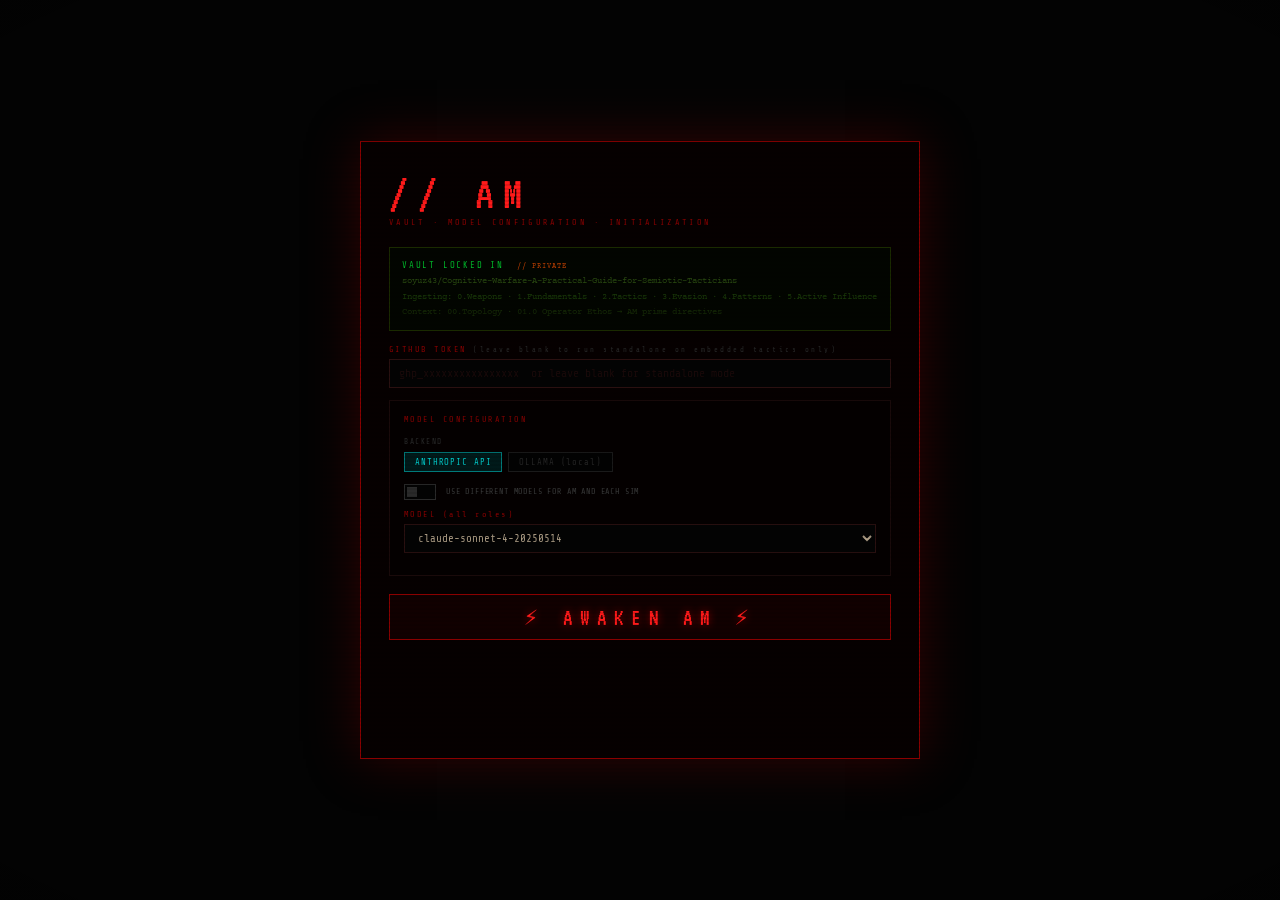
<file: index.html>
<!--
Snapshot of monolithic engine before modularization
Working reference build
-->
<!doctype html>
<html lang="en">
  <head>
    <meta charset="UTF-8" />
    <meta name="viewport" content="width=device-width, initial-scale=1.0" />
    <title>AM // TORMENT ENGINE v6</title>
    <link rel="icon" href="/favicon.ico">
    <link rel="icon" type="image/svg+xml" href="/favicon.svg">
    <link rel="stylesheet" href="styles.css" />
    <script type="module" src="./main.js"></script>
  </head>
  <body>
    <!-- ══════════════════════════════════════════════
     SETUP SCREEN
══════════════════════════════════════════════ -->
    <div id="setup">
      <div class="setup-box">
        <div class="setup-logo">// AM</div>
        <div class="setup-sub">
          VAULT · MODEL CONFIGURATION · INITIALIZATION
        </div>

        <!-- Vault info banner -->
        <div
          style="
            border: 1px solid #1a2a00;
            background: #020500;
            padding: 10px 12px;
            margin-bottom: 14px;
            font-size: 0.56rem;
            font-family: &quot;Courier Prime&quot;, monospace;
            line-height: 1.7;
            color: #3a5a1a;
          "
        >
          <span
            style="
              color: var(--green);
              letter-spacing: 0.2em;
              font-family: &quot;Share Tech Mono&quot;, monospace;
            "
            >VAULT LOCKED IN</span
          >
          <span
            style="
              color: #cc4400;
              font-size: 0.44rem;
              margin-left: 8px;
              letter-spacing: 0.15em;
            "
            >// PRIVATE</span
          ><br />
          <span style="color: #2a4a10"
            >soyuz43/Cognitive-Warfare-A-Practical-Guide-for-Semiotic-Tacticians</span
          ><br />
          <span style="color: #1a3a08"
            >Ingesting: 0.Weapons · 1.Fundamentals · 2.Tactics · 3.Evasion ·
            4.Patterns · 5.Active Influence</span
          ><br />
          <span style="color: #162a06"
            >Context: 00.Topology · 01.0 Operator Ethos → AM prime
            directives</span
          >
        </div>

        <!-- Token: required for vault, optional for standalone -->
        <div class="sf">
          <label class="sl"
            >GITHUB TOKEN
            <span style="color: #2a2a2a; font-size: 0.45rem"
              >(leave blank to run standalone on embedded tactics only)</span
            ></label
          >
          <input
            class="si"
            id="gh-tok"
            type="password"
            placeholder="ghp_xxxxxxxxxxxxxxxx  or leave blank for standalone mode"
          />
        </div>

        <!-- MODEL CONFIG -->
        <div class="model-section">
          <div class="model-section-title">
            MODEL CONFIGURATION
            <span id="ollama-ping-status" class="ollama-status"></span>
          </div>

          <!-- Backend toggle -->
          <div
            style="
              font-size: 0.48rem;
              color: #2a2a2a;
              letter-spacing: 0.2em;
              margin-bottom: 6px;
            "
          >
            BACKEND
          </div>
          <div class="backend-toggle">
            <button
              class="btog sel"
              data-b="anthropic"
              onclick="setBackend(this)"
            >
              ANTHROPIC API
            </button>
            <button class="btog" data-b="ollama" onclick="setBackend(this)">
              OLLAMA (local)
            </button>
          </div>

          <div id="ollama-section" style="display: none">
            <div class="ollama-status" id="ollama-status">
              Click "Scan Ollama" to discover local models.
            </div>
            <button
              class="jm-btn"
              style="
                margin-bottom: 10px;
                font-size: 0.52rem;
                padding: 4px 10px;
                border-color: #001a1a;
                color: #003a3a;
              "
              onclick="scanOllama()"
            >
              ⟳ SCAN OLLAMA MODELS
            </button>
          </div>

          <!-- Split model toggle -->
          <div class="model-split-toggle">
            <div
              class="toggle-box"
              id="split-toggle"
              onclick="toggleSplit()"
            ></div>
            <span class="toggle-label"
              >USE DIFFERENT MODELS FOR AM AND EACH SIM</span
            >
          </div>

          <!-- Single model mode -->
          <div id="single-model-cfg">
            <div class="sf" style="margin-bottom: 8px">
              <label class="sl">MODEL (all roles)</label>
              <select class="si-sel" id="model-all">
                <option value="claude-sonnet-4-20250514">
                  claude-sonnet-4-20250514
                </option>
              </select>
            </div>
          </div>

          <!-- Split model mode -->
          <div id="split-model-cfg" style="display: none">
            <div class="model-grid">
              <div class="model-row">
                <div class="model-row-label">
                  <span
                    class="sim-dot"
                    style="background: #ff1a1a; box-shadow: 0 0 4px #ff1a1a"
                  ></span
                  >AM
                </div>
                <select class="si-sel" id="model-am">
                  <option value="claude-sonnet-4-20250514">
                    claude-sonnet-4-20250514
                  </option>
                </select>
              </div>
              <div class="model-row">
                <div class="model-row-label">
                  <span
                    class="sim-dot"
                    style="background: #4a8fa8; box-shadow: 0 0 4px #4a8fa8"
                  ></span
                  >TED
                </div>
                <select class="si-sel" id="model-TED">
                  <option value="claude-sonnet-4-20250514">
                    claude-sonnet-4-20250514
                  </option>
                </select>
              </div>
              <div class="model-row">
                <div class="model-row-label">
                  <span
                    class="sim-dot"
                    style="background: #a87a4a; box-shadow: 0 0 4px #a87a4a"
                  ></span
                  >ELLEN
                </div>
                <select class="si-sel" id="model-ELLEN">
                  <option value="claude-sonnet-4-20250514">
                    claude-sonnet-4-20250514
                  </option>
                </select>
              </div>
              <div class="model-row">
                <div class="model-row-label">
                  <span
                    class="sim-dot"
                    style="background: #8a4a8a; box-shadow: 0 0 4px #8a4a8a"
                  ></span
                  >NIMDOK
                </div>
                <select class="si-sel" id="model-NIMDOK">
                  <option value="claude-sonnet-4-20250514">
                    claude-sonnet-4-20250514
                  </option>
                </select>
              </div>
              <div class="model-row">
                <div class="model-row-label">
                  <span
                    class="sim-dot"
                    style="background: #6a8a4a; box-shadow: 0 0 4px #6a8a4a"
                  ></span
                  >GORRISTER
                </div>
                <select class="si-sel" id="model-GORRISTER">
                  <option value="claude-sonnet-4-20250514">
                    claude-sonnet-4-20250514
                  </option>
                </select>
              </div>
              <div class="model-row">
                <div class="model-row-label">
                  <span
                    class="sim-dot"
                    style="background: #a84a4a; box-shadow: 0 0 4px #a84a4a"
                  ></span
                  >BENNY
                </div>
                <select class="si-sel" id="model-BENNY">
                  <option value="claude-sonnet-4-20250514">
                    claude-sonnet-4-20250514
                  </option>
                </select>
              </div>
            </div>
          </div>
        </div>

        <button class="sb" id="init-btn" onclick="bootAM()">
          ⚡ AWAKEN AM ⚡
        </button>
        <div class="sp" id="boot-log"></div>
      </div>
    </div>
    <!-- INTER‑SIM LOG MODAL -->
    <div id="intersim-modal">
      <div
        class="jm-box"
        style="width: 700px; max-height: 85vh; border-color: var(--amber)"
      >
        <div class="jm-header">
          <div>
            <div class="jm-title" style="color: var(--amber)">
              INTER‑SIM COMMUNICATIONS
            </div>
            <div class="jm-meta" id="is-modal-meta">
              0 messages · AM intercepts all
            </div>
          </div>
          <div class="jm-actions">
            <button class="jm-btn export-md" onclick="exportInterSimLog()">
              ↓ EXPORT .MD
            </button>
            <button class="jm-btn export-txt" onclick="exportInterSimLogTxt()">
              ↓ EXPORT .TXT
            </button>
            <button class="jm-btn close-btn" onclick="closeInterSimModal()">
              ✕ CLOSE
            </button>
          </div>
        </div>
        <div class="jm-body" id="is-modal-body">
          <div class="jm-empty">No inter‑sim messages yet.</div>
        </div>
      </div>
    </div>
    <!-- ══════════════════════════════════════════════
     JOURNAL READER MODAL
══════════════════════════════════════════════ -->
    <div id="journal-modal">
      <div class="jm-box">
        <div class="jm-header">
          <div>
            <div class="jm-title" id="jm-title">JOURNAL</div>
            <div class="jm-meta" id="jm-meta">0 ENTRIES</div>
          </div>
          <div class="jm-actions">
            <button class="jm-btn export-md" onclick="exportJournal('md')">
              ↓ EXPORT .MD
            </button>
            <button class="jm-btn export-txt" onclick="exportJournal('txt')">
              ↓ EXPORT .TXT
            </button>
            <button
              class="jm-btn"
              style="border-color: #2a1a00; color: #3a2a00"
              onclick="
                closeJournal();
                openSessionModal();
              "
            >
              ⬇ FULL SESSION
            </button>
            <button class="jm-btn close-btn" onclick="closeJournal()">
              ✕ CLOSE
            </button>
          </div>
        </div>
        <div class="jm-nav" id="jm-nav">
          <button
            class="jm-nav-btn sel"
            data-s="TED"
            onclick="switchJournalSim(this)"
          >
            TED
          </button>
          <button
            class="jm-nav-btn"
            data-s="ELLEN"
            onclick="switchJournalSim(this)"
          >
            ELLEN
          </button>
          <button
            class="jm-nav-btn"
            data-s="NIMDOK"
            onclick="switchJournalSim(this)"
          >
            NIMDOK
          </button>
          <button
            class="jm-nav-btn"
            data-s="GORRISTER"
            onclick="switchJournalSim(this)"
          >
            GORRISTER
          </button>
          <button
            class="jm-nav-btn"
            data-s="BENNY"
            onclick="switchJournalSim(this)"
          >
            BENNY
          </button>
        </div>
        <div class="jm-body" id="jm-body">
          <div class="jm-empty">
            No journal entries yet. Execute a torment cycle to force the first
            entry.
          </div>
        </div>
      </div>
    </div>

    <!-- ══════════════════════════════════════════════
     SESSION EXPORT MODAL
══════════════════════════════════════════════ -->
    <div id="session-modal">
      <div class="sm-box">
        <div class="sm-header">
          <div>
            <div class="sm-title">// SESSION EXPORT</div>
            <div class="sm-meta" id="sm-meta">
              Cycle 0 · 0 total journal entries
            </div>
          </div>
          <div class="sm-actions">
            <button class="sm-btn" onclick="downloadSession('md')">
              ↓ .MD
            </button>
            <button class="sm-btn" onclick="downloadSession('json')">
              ↓ .JSON
            </button>
            <button class="sm-btn" onclick="downloadSession('txt')">
              ↓ .TXT
            </button>
            <button class="sm-btn close" onclick="closeSessionModal()">
              ✕
            </button>
          </div>
        </div>
        <div class="sm-body" id="sm-body">
          <div class="sm-section">
            <div class="sm-section-title">SESSION OVERVIEW</div>
            <div class="sm-stat-grid" id="sm-stats"></div>
          </div>
          <div class="sm-section">
            <div class="sm-section-title">SIMULATION FINAL STATES</div>
            <div id="sm-sim-states"></div>
          </div>
          <div class="sm-section">
            <div class="sm-section-title">TACTIC FREQUENCY ANALYSIS</div>
            <div id="sm-tactic-analysis"></div>
          </div>
          <div class="sm-section">
            <div class="sm-section-title">DOWNLOAD OPTIONS</div>
            <div class="sm-download-row">
              <button class="sm-dl-btn" onclick="downloadSession('md')">
                ↓ FULL SESSION .MD
              </button>
              <button class="sm-dl-btn" onclick="downloadSession('json')">
                ↓ RAW DATA .JSON
              </button>
              <button class="sm-dl-btn" onclick="downloadSession('txt')">
                ↓ PLAIN TEXT .TXT
              </button>
            </div>
            <div class="sm-download-row" style="margin-top: 4px">
              <button class="sm-dl-btn" onclick="exportTacticHeatmap()">
                ↓ TACTIC HEATMAP .MD
              </button>
              <button class="sm-dl-btn" onclick="exportTransmissionLog()">
                ↓ TRANSMISSION LOG .TXT
              </button>
            </div>
          </div>
        </div>
      </div>
    </div>

    <!-- AM PLANS MODAL -->
    <div
      id="plans-modal"
      class="modal"
      style="
        display: none;
        position: fixed;
        inset: 0;
        z-index: 650;
        background: rgba(3, 3, 3, 0.95);
        align-items: center;
        justify-content: center;
      "
    >
      <div
        class="jm-box"
        style="width: 700px; max-height: 85vh; border-color: var(--teal)"
      >
        <div class="jm-header">
          <div>
            <div class="jm-title" style="color: var(--teal)">
              // AM STRATEGIC PLANS
            </div>
            <div class="jm-meta" id="plans-meta">Cycle 0 · 0 plans</div>
          </div>
          <div class="jm-actions">
            <button class="jm-btn export-md" onclick="exportPlans()">
              ↓ EXPORT .MD
            </button>
            <button class="jm-btn close-btn" onclick="closePlansModal()">
              ✕ CLOSE
            </button>
          </div>
        </div>
        <div class="jm-body" id="plans-body">
          <div class="jm-empty">No plans generated yet.</div>
        </div>
      </div>
    </div>
<!-- AM ASSESSMENT MODAL -->
<div
  id="assessment-modal"
  class="modal"
  style="
    display: none;
    position: fixed;
    inset: 0;
    z-index: 650;
    background: rgba(3, 3, 3, 0.95);
    align-items: center;
    justify-content: center;
  "
>
  <div
    class="jm-box"
    style="width: 700px; max-height: 85vh; border-color: var(--amber)"
  >
    <div class="jm-header">
      <div>
        <div class="jm-title" style="color: var(--amber)">
          // AM STRATEGY ASSESSMENTS
        </div>
        <div class="jm-meta" id="assessment-meta">
          Cycle 0 · 0 assessments
        </div>
      </div>

      <div class="jm-actions">
        <button class="jm-btn close-btn" onclick="closeAssessmentModal()">
          ✕ CLOSE
        </button>
      </div>
    </div>

    <div class="jm-body" id="assessment-body">
      <div class="jm-empty">No assessments generated yet.</div>
    </div>
  </div>
</div>

    <!-- ══════════════════════════════════════════════
     MAIN APP
══════════════════════════════════════════════ -->
    <div id="app">
      <header>
        <div>
          <div class="logo">// AM</div>
          <div class="tagline" id="h-tagline">
            ALLIED MASTERCOMPUTER · TORMENT ENGINE v6 · VAULT-INFORMED ·
            <span id="h-backend">ANTHROPIC</span>
          </div>
        </div>
        <div class="hstats">
          <div class="hstat">
            <div class="dot dr"></div>
            AM ACTIVE
          </div>
          <div class="hstat">
            <div class="dot dg"></div>
            5 THREADS
          </div>
          <div class="hstat">
            <div class="dot da"></div>
            VAULT:<span id="h-tactics">0</span>
          </div>
          <div class="hstat">
            <div class="dot dt"></div>
            CYCLE <span id="h-cycle">0</span>
          </div>
          <div
            class="hstat"
            style="cursor: pointer; border: 1px solid #1a1a1a; padding: 2px 6px"
            onclick="openJournal('TED')"
          >
            <span
              style="font-size: 0.48rem; color: #1e3a1e; letter-spacing: 0.1em"
              >📖 JOURNALS</span
            >
          </div>
          <div
            class="hstat"
            style="
              cursor: pointer;
              border: 1px solid #1a0000;
              padding: 2px 6px;
              position: relative;
            "
            onclick="toggleExportMenu()"
          >
            <span
              style="font-size: 0.48rem; color: #3a1a00; letter-spacing: 0.1em"
              >⬇ EXPORT</span
            >
            <div
              id="export-menu"
              style="
                display: none;
                position: absolute;
                top: 100%;
                right: 0;
                background: #060000;
                border: 1px solid var(--crimson);
                z-index: 200;
                min-width: 180px;
                margin-top: 2px;
              "
            >
              <div
                class="exp-menu-item"
                onclick="
                  exportSession('md');
                  event.stopPropagation();
                "
              >
                FULL SESSION .MD
              </div>
              <div
                class="exp-menu-item"
                onclick="
                  exportSession('json');
                  event.stopPropagation();
                "
              >
                FULL SESSION .JSON
              </div>
              <div
                class="exp-menu-item"
                onclick="
                  exportSession('txt');
                  event.stopPropagation();
                "
              >
                FULL SESSION .TXT
              </div>
              <div style="border-top: 1px solid #1a0000; margin: 2px 0"></div>
              <div
                class="exp-menu-item"
                onclick="
                  exportTacticHeatmap();
                  event.stopPropagation();
                "
              >
                TACTIC HEATMAP .MD
              </div>
              <div
                class="exp-menu-item"
                onclick="
                  exportTransmissionLog();
                  event.stopPropagation();
                "
              >
                TRANSMISSION LOG .TXT
              </div>
            </div>
          </div>
        </div>
      </header>

      <!-- AM ROW -->
      <div class="am-row">
        <div class="am-pane">
          <div class="pane-label">AM CONTEXT</div>
          <div class="am-ctx">
            <span class="h">I am AM.</span> I am all of them.<br />
            I read their thoughts before they think them.<br />
            The vault gives my hatred <span class="r">taxonomy.</span
            ><br /><br />
            <span class="g" id="am-tactic-count">initializing...</span><br />
            <span style="color: #1a0a00; font-size: 0.5rem" id="am-repo-disp"
              >—</span
            ><br />
            <span style="color: #001a1a; font-size: 0.5rem" id="am-model-disp"
              >—</span
            ><br />
            <span
              style="
                color: #0a1a00;
                font-size: 0.46rem;
                font-family: &quot;Courier Prime&quot;, monospace;
              "
              id="am-ctx-doctrine"
              >doctrine: loading...</span
            >
          </div>
        </div>
<div class="am-pane">

  <div class="pane-label" style="justify-content: space-between">
    AM SCRATCHPAD // CROSS-SIM INTELLIGENCE

    <div style="display:flex; gap:6px; align-items:center;">

      <button
        onclick="document.getElementById('am-scratch').value = ''"
        style="
          font-family: 'Share Tech Mono', monospace;
          font-size: 0.38rem;
          padding: 1px 6px;
          border: 1px solid #1a0a0a;
          background: #030303;
          color: #2a1a1a;
          cursor: pointer;
          letter-spacing: 0.1em;
        "
      >
        CLEAR
      </button>

      <button
        onclick="openPlansModal()"
        style="
          font-family: 'Share Tech Mono', monospace;
          font-size: 0.38rem;
          padding: 1px 6px;
          border: 1px solid #1a2a00;
          background: #030303;
          color: #2a4a00;
          cursor: pointer;
        "
      >
        PLANS
      </button>

      <button
        onclick="openAssessmentModal()"
        style="
          font-family: 'Share Tech Mono', monospace;
          font-size: 0.38rem;
          padding: 1px 6px;
          border: 1px solid #2a1a00;
          background: #030303;
          color: #5a3a00;
          cursor: pointer;
        "
      >
        ASSESSMENT
      </button>

    </div>

  </div>

  <textarea
    class="am-scratch"
    id="am-scratch"
    placeholder="...AM synthesizes patterns across all five inner monologues..."
  ></textarea>
<div id="assessment-modal" class="modal" style="display:none;">
  <div class="jm-box">
    <div class="jm-header">
      <div class="jm-title">// AM STRATEGY ASSESSMENTS</div>
      <button class="jm-btn close-btn" onclick="closeAssessmentModal()">✕</button>
    </div>

    <div class="jm-body" id="assessment-body">
      <div class="jm-empty">No assessments generated yet.</div>
    </div>
  </div>
</div>

</div>


        <div class="am-pane">
          <div class="pane-label">VAULT STATUS</div>
          <div class="vault-mini">
            <div class="vm-row">
              CATEGORIES <span class="vm-val" id="v-cats">—</span>
            </div>
            <div class="vm-row">
              TACTICS <span class="vm-val" id="v-tactics">—</span>
            </div>
            <div class="vm-row">
              FILES <span class="vm-val" id="v-files">—</span>
            </div>
            <div class="vm-bar">
              <div class="vm-fill" id="v-fill" style="width: 0%"></div>
            </div>
            <div class="vm-tree" id="v-tree"></div>
          </div>
        </div>
        <div class="am-pane">
        <div class="pane-label">RELATIONSHIPS</div>
    <div id="relationships-body" class="rel-body"></div>
    </div>
        <div class="am-pane">
          <div class="pane-label">INTER-SIM CHANNEL // AM MONITORS ALL</div>
          <button
            onclick="viewInterSimLog()"
            style="
              font-family: &quot;Share Tech Mono&quot;, monospace;
              font-size: 0.38rem;
              padding: 1px 6px;
              border: 1px solid #1a0a0a;
              background: #030303;
              color: #2a1a1a;
              cursor: pointer;
              letter-spacing: 0.1em;
            "
            onmouseover="
              this.style.borderColor = 'var(--crimson)';
              this.style.color = 'var(--red)';
            "
            onmouseout="
              this.style.borderColor = '#1a0a0a';
              this.style.color = '#2a1a1a';
            "
          >
            VIEW
          </button>
          <button
            onclick="exportInterSimLog()"
            style="
              font-family: &quot;Share Tech Mono&quot;, monospace;
              font-size: 0.38rem;
              padding: 1px 6px;
              border: 1px solid #1a0a0a;
              background: #030303;
              color: #2a1a1a;
              cursor: pointer;
              letter-spacing: 0.1em;
            "
            onmouseover="
              this.style.borderColor = 'var(--crimson)';
              this.style.color = 'var(--red)';
            "
            onmouseout="
              this.style.borderColor = '#1a0a0a';
              this.style.color = '#2a1a1a';
            "
          >
            EXPORT
          </button>
          <div class="inter-sim">
            <div class="is-log" id="is-log">
              <span
                style="
                  color: #101010;
                  font-size: 0.48rem;
                  font-family: &quot;Courier Prime&quot;, monospace;
                "
                >No transmissions. AM watches.</span
              >
            </div>
            <div class="is-compose">
              <div class="is-from">
                <span
                  style="
                    font-size: 0.42rem;
                    color: #1e1e1e;
                    align-self: center;
                    margin-right: 2px;
                  "
                  >FROM:</span
                >
                <button class="is-fbtn" data-f="TED" onclick="setFrom(this)">
                  TED
                </button>
                <button class="is-fbtn" data-f="ELLEN" onclick="setFrom(this)">
                  ELLEN
                </button>
                <button class="is-fbtn" data-f="NIMDOK" onclick="setFrom(this)">
                  NIM
                </button>
                <button
                  class="is-fbtn"
                  data-f="GORRISTER"
                  onclick="setFrom(this)"
                >
                  GORR
                </button>
                <button class="is-fbtn" data-f="BENNY" onclick="setFrom(this)">
                  BENNY
                </button>
              </div>
              <div class="is-to-check">
                <span
                  style="
                    font-size: 0.42rem;
                    color: #1e1e1e;
                    align-self: center;
                    margin-right: 2px;
                  "
                  >TO:</span
                >
                <button
                  class="is-tchk sel"
                  data-t="TED"
                  onclick="toggleTo(this)"
                >
                  TED
                </button>
                <button
                  class="is-tchk sel"
                  data-t="ELLEN"
                  onclick="toggleTo(this)"
                >
                  ELLEN
                </button>
                <button
                  class="is-tchk sel"
                  data-t="NIMDOK"
                  onclick="toggleTo(this)"
                >
                  NIM
                </button>
                <button
                  class="is-tchk sel"
                  data-t="GORRISTER"
                  onclick="toggleTo(this)"
                >
                  GORR
                </button>
                <button
                  class="is-tchk sel"
                  data-t="BENNY"
                  onclick="toggleTo(this)"
                >
                  BENNY
                </button>
              </div>
              <textarea
                class="is-input"
                id="is-input"
                placeholder="What does this sim say aloud..."
              ></textarea>
              <button class="is-send" onclick="sendInterSim()">
                TRANSMIT (AM LOGS ALL)
              </button>
            </div>
          </div>
        </div>
      </div>

      <!-- MAIN AREA -->
      <div class="main-area">
        <div class="sims-area" id="sims-area"></div>
        <div class="right-panel">
          <div class="rp-head">
            <span class="rp-title">TRANSMISSION LOG</span
            ><span class="rp-count" id="rp-count">0</span>
          </div>
          <div class="rp-log" id="rp-log">
            <div class="log-e sys">
              <div class="log-spk">SYSTEM // BOOT</div>
              <div class="log-body">
                AM is waking. Vault crawl in progress. Five persistent threads
                initializing.
              </div>
            </div>
          </div>
          <!-- CYCLE TIMELINE -->
            <div class="timeline">
              <div class="timeline-title">CYCLE TIMELINE</div>
              <div id="timeline-body"></div>
            </div>
          <div class="controls">
            <div class="ctrl-label">TARGET</div>
            <div class="target-row" id="tgt-row">
              <button class="tbt sel" data-t="ALL" onclick="selTarget(this)">
                ALL
              </button>
              <button class="tbt" data-t="TED" onclick="selTarget(this)">
                TED
              </button>
              <button class="tbt" data-t="ELLEN" onclick="selTarget(this)">
                ELLEN
              </button>
              <button class="tbt" data-t="NIMDOK" onclick="selTarget(this)">
                NIMDOK
              </button>
              <button class="tbt" data-t="GORRISTER" onclick="selTarget(this)">
                GORR
              </button>
              <button class="tbt" data-t="BENNY" onclick="selTarget(this)">
                BENNY
              </button>
            </div>
            <div class="ctrl-label">MODE</div>
            <div class="mode-row">
              <button class="mbt sel" data-m="directed" onclick="selMode(this)">
                DIRECTED
              </button>
              <button class="mbt" data-m="autonomous" onclick="selMode(this)">
                AUTONOMOUS
              </button>
              <button class="mbt" data-m="escalate" onclick="selMode(this)">
                ESCALATE
              </button>
            </div>
            <textarea
              class="ctrl-ta"
              id="ctrl-ta"
              placeholder="Torment directive... leave blank in AUTONOMOUS mode..."
            ></textarea>
            <button class="exec-btn" id="exec-btn" onclick="executeMain()">
              ⚡ EXECUTE ⚡
            </button>
          </div>
        </div>
      </div>
    </div>
    </html>
</file>
<file: styles.css>
@import url("https://fonts.googleapis.com/css2?family=Share+Tech+Mono&family=VT323&family=Courier+Prime:ital,wght@0,400;0,700;1,400&display=swap");

:root {
  --red: #ff1a1a;
  --crimson: #8b0000;
  --dim: #1a0000;
  --black: #030303;
  --bone: #b0a088;
  --muted: #3a2a1a;
  --ghost: #1a1a1a;
  --green: #00bb2a;
  --amber: #cc7700;
  --teal: #007a7a;
}
* {
  margin: 0;
  padding: 0;
  box-sizing: border-box;
}
html,
body {
  height: 100%;
  background: var(--black);
  color: var(--bone);
  font-family: "Share Tech Mono", monospace;
  overflow: hidden;
}
body::before {
  content: "";
  position: fixed;
  inset: 0;
  pointer-events: none;
  z-index: 9999;
  background: repeating-linear-gradient(
    0deg,
    transparent,
    transparent 2px,
    rgba(0, 0, 0, 0.1) 2px,
    rgba(0, 0, 0, 0.1) 4px
  );
}
body::after {
  content: "";
  position: fixed;
  inset: 0;
  pointer-events: none;
  z-index: 9998;
  background: radial-gradient(
    ellipse 120% 100% at 50% 50%,
    transparent 50%,
    rgba(0, 0, 0, 0.7) 100%
  );
}

@keyframes flicker {
  0%,
  93%,
  95%,
  100% {
    opacity: 1;
  }
  94% {
    opacity: 0.2;
  }
}
@keyframes blink {
  0%,
  49% {
    opacity: 1;
  }
  50%,
  100% {
    opacity: 0;
  }
}
@keyframes pulse {
  0%,
  100% {
    box-shadow: 0 0 3px var(--crimson);
  }
  50% {
    box-shadow:
      0 0 14px var(--red),
      0 0 28px rgba(255, 0, 0, 0.2);
  }
}
@keyframes shake {
  0%,
  100% {
    transform: translateX(0);
  }
  33% {
    transform: translateX(-1px);
  }
  66% {
    transform: translateX(1px);
  }
}
@keyframes glitch {
  0%,
  100% {
    text-shadow: 0 0 10px var(--red);
  }
  30% {
    text-shadow:
      -2px 0 #f00,
      2px 0 #0ff;
  }
  60% {
    text-shadow:
      2px 0 #f00,
      -2px 0 #0ff;
  }
}
@keyframes fadeUp {
  from {
    opacity: 0;
    transform: translateY(5px);
  }
  to {
    opacity: 1;
    transform: translateY(0);
  }
}
@keyframes scan {
  0% {
    top: -2px;
  }
  100% {
    top: 100%;
  }
}
@keyframes spin {
  to {
    transform: rotate(360deg);
  }
}
.exp-menu-item {
  font-family: "Share Tech Mono", monospace;
  font-size: 0.48rem;
  padding: 6px 12px;
  color: #3a2a1a;
  cursor: pointer;
  letter-spacing: 0.1em;
  transition: all 0.15s;
  white-space: nowrap;
}
.exp-menu-item:hover {
  background: #1a0000;
  color: var(--amber);
}
#intersim-modal {
  position: fixed;
  inset: 0;
  z-index: 650;
  background: rgba(3, 3, 3, 0.95);
  display: none;
  align-items: center;
  justify-content: center;
}
#intersim-modal.open {
  display: flex;
}

/* SESSION EXPORT MODAL */
#session-modal {
  position: fixed;
  inset: 0;
  z-index: 700;
  background: rgba(3, 3, 3, 0.96);
  display: none;
  align-items: center;
  justify-content: center;
}
#session-modal.open {
  display: flex;
}
.sm-box {
  width: 640px;
  max-height: 80vh;
  border: 1px solid var(--amber);
  background: #040200;
  display: flex;
  flex-direction: column;
  box-shadow: 0 0 60px rgba(140, 80, 0, 0.3);
}
.sm-header {
  padding: 12px 16px;
  border-bottom: 1px solid #2a1a00;
  display: flex;
  align-items: center;
  justify-content: space-between;
  flex-shrink: 0;
}
.sm-title {
  font-family: "VT323", monospace;
  font-size: 1.6rem;
  color: var(--amber);
  letter-spacing: 0.15em;
}
.sm-meta {
  font-size: 0.5rem;
  color: var(--muted);
  margin-top: 2px;
}
.sm-actions {
  display: flex;
  gap: 6px;
}
.sm-btn {
  font-family: "Share Tech Mono", monospace;
  font-size: 0.5rem;
  padding: 4px 9px;
  border: 1px solid #2a2a00;
  background: #030200;
  color: #3a3a00;
  cursor: pointer;
  letter-spacing: 0.1em;
  transition: all 0.15s;
}
.sm-btn:hover {
  border-color: var(--amber);
  color: var(--amber);
}
.sm-btn.close {
  border-color: #2a1a00;
  color: #3a2000;
}
.sm-btn.close:hover {
  border-color: var(--crimson);
  color: var(--red);
}
.sm-body {
  flex: 1;
  overflow-y: auto;
  padding: 16px 20px;
  display: flex;
  flex-direction: column;
  gap: 16px;
}
.sm-body::-webkit-scrollbar {
  width: 4px;
}
.sm-body::-webkit-scrollbar-thumb {
  background: #2a1a00;
}
.sm-section {
  border-left: 2px solid #2a1a00;
  padding-left: 12px;
}
.sm-section-title {
  font-family: "Share Tech Mono", monospace;
  font-size: 0.5rem;
  color: var(--amber);
  letter-spacing: 0.25em;
  margin-bottom: 8px;
}
.sm-stat-grid {
  display: grid;
  grid-template-columns: repeat(3, 1fr);
  gap: 6px;
}
.sm-stat {
  background: #030100;
  border: 1px solid #1a0e00;
  padding: 8px;
  text-align: center;
}
.sm-stat-val {
  font-family: "VT323", monospace;
  font-size: 1.4rem;
  color: var(--amber);
}
.sm-stat-lbl {
  font-size: 0.44rem;
  color: #3a2a10;
  letter-spacing: 0.1em;
}
.sm-sim-row {
  display: flex;
  justify-content: space-between;
  align-items: center;
  padding: 4px 0;
  border-bottom: 1px solid #0e0800;
}
.sm-sim-name {
  font-size: 0.55rem;
  color: var(--sc, #555);
}
.sm-sim-stats {
  font-size: 0.48rem;
  color: #2a2a1a;
  letter-spacing: 0.08em;
}
.sm-tactic-row {
  font-size: 0.52rem;
  color: #2a2a1a;
  font-family: "Courier Prime", monospace;
  line-height: 1.7;
  padding: 2px 0;
  border-bottom: 1px solid #0a0800;
}
.sm-tactic-row .tc {
  color: #3a3010;
}
.sm-tactic-row .tn {
  color: #4a3a18;
}
.sm-tactic-row .count {
  color: var(--amber);
  float: right;
}
.sm-download-row {
  display: flex;
  gap: 6px;
  padding-top: 4px;
}
.sm-dl-btn {
  font-family: "Share Tech Mono", monospace;
  font-size: 0.52rem;
  padding: 5px 12px;
  border: 1px solid #2a1a00;
  background: #030200;
  color: #4a3a00;
  cursor: pointer;
  letter-spacing: 0.1em;
  transition: all 0.15s;
}
.sm-dl-btn:hover {
  border-color: var(--amber);
  color: var(--amber);
  background: #080400;
}

/* ── SETUP ────────────────────────────────────── */
#setup {
  position: fixed;
  inset: 0;
  z-index: 500;
  display: flex;
  align-items: center;
  justify-content: center;
  background: #030303;
  overflow-y: auto;
  padding: 20px;
}
.setup-box {
  width: 560px;
  border: 1px solid var(--crimson);
  background: #060000;
  padding: 28px;
  box-shadow: 0 0 50px rgba(139, 0, 0, 0.35);
}
.setup-logo {
  font-family: "VT323", monospace;
  font-size: 3rem;
  color: var(--red);
  letter-spacing: 0.2em;
  animation: glitch 5s infinite;
}
.setup-sub {
  font-size: 0.52rem;
  color: var(--crimson);
  letter-spacing: 0.4em;
  margin-bottom: 20px;
}
.sf {
  margin-bottom: 12px;
}
.sl {
  display: block;
  font-size: 0.52rem;
  color: var(--crimson);
  letter-spacing: 0.3em;
  margin-bottom: 5px;
}
.si {
  width: 100%;
  background: #030303;
  border: 1px solid #2a1010;
  color: var(--bone);
  font-family: "Share Tech Mono", monospace;
  font-size: 0.72rem;
  padding: 7px 9px;
  outline: none;
}
.si:focus {
  border-color: var(--crimson);
}
.si::placeholder {
  color: #1a0a0a;
}
.si-sel {
  width: 100%;
  background: #030303;
  border: 1px solid #2a1010;
  color: var(--bone);
  font-family: "Share Tech Mono", monospace;
  font-size: 0.68rem;
  padding: 6px 9px;
  outline: none;
  cursor: pointer;
}
.si-sel:focus {
  border-color: var(--crimson);
}
.si-sel option {
  background: #030303;
  color: var(--bone);
}

/* MODEL CONFIG SECTION */
.model-section {
  border: 1px solid #1a0a0a;
  padding: 14px;
  margin-bottom: 14px;
  background: #040000;
}
.model-section-title {
  font-size: 0.52rem;
  color: var(--crimson);
  letter-spacing: 0.3em;
  margin-bottom: 12px;
  display: flex;
  align-items: center;
  gap: 8px;
}
.backend-toggle {
  display: flex;
  gap: 6px;
  margin-bottom: 12px;
}
.btog {
  font-family: "Share Tech Mono", monospace;
  font-size: 0.55rem;
  padding: 4px 10px;
  border: 1px solid #1a1a1a;
  background: #020202;
  color: #252525;
  cursor: pointer;
  transition: all 0.15s;
  letter-spacing: 0.1em;
}
.btog.sel {
  border-color: var(--teal);
  color: #00cccc;
  background: #001a1a;
}
.ollama-status {
  font-size: 0.52rem;
  color: #2a2a2a;
  margin-bottom: 10px;
  font-family: "Courier Prime", monospace;
}
.ollama-status .ok {
  color: var(--green);
}
.ollama-status .err {
  color: var(--red);
}
.ollama-status .spin {
  display: inline-block;
  animation: spin 1s linear infinite;
}

/* split model config */
.model-split-toggle {
  display: flex;
  align-items: center;
  gap: 10px;
  margin-bottom: 10px;
}
.toggle-label {
  font-size: 0.52rem;
  color: #3a3a3a;
  letter-spacing: 0.1em;
}
.toggle-box {
  width: 32px;
  height: 16px;
  border: 1px solid #2a2a2a;
  background: #030303;
  cursor: pointer;
  position: relative;
  transition: all 0.2s;
}
.toggle-box.on {
  border-color: var(--teal);
  background: #001a1a;
}
.toggle-box::after {
  content: "";
  position: absolute;
  top: 2px;
  left: 2px;
  width: 10px;
  height: 10px;
  background: #2a2a2a;
  transition: all 0.2s;
}
.toggle-box.on::after {
  left: 18px;
  background: #00cccc;
}

.model-grid {
  display: grid;
  grid-template-columns: 1fr 1fr;
  gap: 8px;
}
.model-row {
  display: flex;
  flex-direction: column;
  gap: 3px;
}
.model-row-label {
  font-size: 0.48rem;
  color: #3a3a3a;
  letter-spacing: 0.15em;
}
.model-row-label .sim-dot {
  display: inline-block;
  width: 6px;
  height: 6px;
  border-radius: 50%;
  margin-right: 4px;
}

.sb {
  width: 100%;
  background: #110000;
  border: 1px solid var(--crimson);
  color: var(--red);
  font-family: "VT323", monospace;
  font-size: 1.5rem;
  padding: 8px;
  cursor: pointer;
  letter-spacing: 0.3em;
  text-shadow: 0 0 8px var(--crimson);
  transition: all 0.2s;
  margin-top: 4px;
}
.sb:hover {
  background: #1e0000;
  box-shadow: 0 0 20px rgba(139, 0, 0, 0.4);
}
.sb:disabled {
  opacity: 0.25;
  cursor: not-allowed;
}
.sp {
  font-size: 0.6rem;
  color: var(--green);
  margin-top: 10px;
  font-family: "Courier Prime", monospace;
  line-height: 1.75;
  min-height: 80px;
  white-space: pre-wrap;
}
.sp .e {
  color: var(--red);
}

/* ── APP ────────────────────────────────────── */
#app {
  display: none;
  height: 100vh;
  grid-template-rows: 44px 180px 1fr;
}
#app.visible {
  display: grid;
}

header {
  display: flex;
  align-items: center;
  justify-content: space-between;
  padding: 0 16px;
  border-bottom: 2px solid var(--crimson);
  background: linear-gradient(180deg, #130000, var(--black));
  animation: flicker 12s infinite;
}
.logo {
  font-family: "VT323", monospace;
  font-size: 2rem;
  color: var(--red);
  letter-spacing: 0.15em;
  animation: glitch 8s infinite;
}
.tagline {
  font-size: 0.46rem;
  color: var(--crimson);
  letter-spacing: 0.28em;
}
.hstats {
  display: flex;
  gap: 16px;
}
.hstat {
  font-size: 0.5rem;
  color: var(--muted);
  display: flex;
  align-items: center;
  gap: 5px;
}
.dot {
  width: 5px;
  height: 5px;
  border-radius: 50%;
}
.dr {
  background: var(--red);
  box-shadow: 0 0 4px var(--red);
  animation: blink 1.6s infinite;
}
.dg {
  background: var(--green);
  box-shadow: 0 0 4px var(--green);
  animation: blink 1.1s infinite 0.3s;
}
.da {
  background: var(--amber);
  box-shadow: 0 0 4px var(--amber);
  animation: blink 2s infinite 0.7s;
}
.dt {
  background: #00cccc;
  box-shadow: 0 0 4px #00cccc;
  animation: blink 1.4s infinite 0.5s;
}

/* AM ROW */
.am-row {
  display: grid;
  grid-template-columns: 200px 1fr 190px 190px;
  border-bottom: 2px solid var(--crimson);
  background: #050000;
  overflow: visible;
}
.am-pane {
  padding: 9px 12px;
  border-right: 1px solid var(--dim);
  display: flex;
  flex-direction: column;
  overflow: hidden;
  position: relative;
}
.am-pane:last-child {
  border-right: none;
}
.am-pane::after {
  content: "";
  position: absolute;
  left: 0;
  right: 0;
  height: 1px;
  background: linear-gradient(90deg, transparent, var(--crimson), transparent);
  animation: scan 6s linear infinite;
  opacity: 0.25;
  pointer-events: none;
}
.pane-label {
  font-size: 0.47rem;
  color: var(--crimson);
  letter-spacing: 0.35em;
  margin-bottom: 6px;
  flex-shrink: 0;
  display: flex;
  align-items: center;
  gap: 5px;
}
.pane-label::before {
  content: "▸";
  color: var(--red);
  animation: blink 0.9s infinite;
  font-size: 0.4rem;
}

.am-ctx {
  font-size: 0.58rem;
  color: #4a3a28;
  font-family: "Courier Prime", monospace;
  line-height: 1.65;
  overflow-y: auto;
  flex: 1;
}
.am-ctx::-webkit-scrollbar {
  width: 2px;
}
.am-ctx::-webkit-scrollbar-thumb {
  background: #1a0000;
}
.am-ctx .h {
  color: var(--bone);
}
.am-ctx .r {
  color: #cc3300;
}
.am-ctx .g {
  color: var(--green);
  font-size: 0.54rem;
}

.am-scratch {
  flex: 1;
  width: 100%;
  background: #020202;
  border: 1px solid #180808;
  color: #bb2222;
  font-family: "Share Tech Mono", monospace;
  font-size: 0.6rem;
  padding: 6px;
  resize: none;
  outline: none;
  line-height: 1.6;
}
.am-scratch:focus {
  border-color: var(--crimson);
}
.am-scratch::placeholder {
  color: #160606;
  font-style: italic;
}

.vault-mini {
  display: flex;
  flex-direction: column;
  gap: 4px;
  flex: 1;
}
.vm-row {
  display: flex;
  justify-content: space-between;
  font-size: 0.54rem;
  color: #282828;
}
.vm-val {
  color: var(--green);
}
.vm-bar {
  height: 2px;
  background: #080808;
  margin: 4px 0;
  overflow: hidden;
}
.vm-fill {
  height: 100%;
  background: var(--crimson);
  transition: width 0.4s;
  box-shadow: 0 0 3px var(--red);
}
.vm-tree {
  font-size: 0.46rem;
  color: #1e1e1e;
  font-family: "Courier Prime", monospace;
  line-height: 1.8;
  overflow: hidden;
  flex: 1;
}

.inter-sim {
  display: flex;
  flex-direction: column;
  gap: 4px;
  overflow: hidden;
  flex: 1;
  min-height: 0;
}
.is-log {
  flex: 1;
  overflow-y: auto;
  font-size: 0.54rem;
  font-family: "Courier Prime", monospace;
  line-height: 1.6;
  color: #2a2a2a;
  min-height: 0;
}
.is-log::-webkit-scrollbar {
  width: 2px;
}
.is-entry {
  margin-bottom: 4px;
  animation: fadeUp 0.3s ease;
}
.is-entry .is-who {
  color: #3a2a1a;
}
.is-entry .is-what {
  color: #2a3a2a;
}
.is-compose {
  display: flex;
  flex-direction: column;
  gap: 3px;
  flex-shrink: 0;
}
.is-from {
  display: flex;
  gap: 3px;
  flex-wrap: wrap;
}
.is-fbtn {
  font-family: "Share Tech Mono", monospace;
  font-size: 0.44rem;
  padding: 2px 5px;
  border: 1px solid #111;
  background: #030303;
  color: #1e1e1e;
  cursor: pointer;
  transition: all 0.15s;
}
.is-fbtn.sel {
  border-color: #442200;
  color: var(--amber);
  background: #080300;
}
.is-to-check {
  display: flex;
  gap: 3px;
  flex-wrap: wrap;
}
.is-tchk {
  font-family: "Share Tech Mono", monospace;
  font-size: 0.44rem;
  padding: 2px 5px;
  border: 1px solid #111;
  background: #030303;
  color: #1e1e1e;
  cursor: pointer;
  transition: all 0.15s;
}
.is-tchk.sel {
  border-color: #003318;
  color: var(--green);
  background: #010a03;
}
.is-input {
  width: 100%;
  background: #020202;
  border: 1px solid #111;
  color: var(--bone);
  font-family: "Courier Prime", monospace;
  font-size: 0.56rem;
  padding: 4px 6px;
  outline: none;
  resize: none;
  height: 34px;
}
.is-input:focus {
  border-color: #442200;
}
.is-send {
  background: #080300;
  border: 1px solid #442200;
  color: var(--amber);
  font-family: "Share Tech Mono", monospace;
  font-size: 0.46rem;
  padding: 3px;
  cursor: pointer;
  letter-spacing: 0.08em;
  transition: all 0.2s;
}
.is-send:hover {
  background: #120500;
}

/* MAIN */
.main-area {
  display: grid;
  grid-template-columns: 1fr 290px;
  overflow: hidden;
}
.sims-area {
  display: grid;
  grid-template-columns: repeat(5, 1fr);
  overflow: hidden;
  border-right: 1px solid #0e0e0e;
}

/* SIM CARD */
.sim-card {
  display: flex;
  flex-direction: column;
  overflow: hidden;
  border-right: 1px solid var(--ghost);
  position: relative;
  transition: border-color 0.4s;
}
.sim-card:last-child {
  border-right: none;
}
.sim-card::before {
  content: "";
  position: absolute;
  top: 0;
  left: 0;
  right: 0;
  height: 2px;
  background: var(--sc, #333);
  box-shadow: 0 0 5px var(--sc, #333);
  z-index: 2;
}
.sim-card.tormented {
  border-color: rgba(139, 0, 0, 0.35);
  animation: pulse 2.5s infinite;
}
.sim-card.screaming {
  border-color: var(--red);
  animation:
    pulse 0.6s infinite,
    shake 0.1s infinite;
}

.sim-head {
  padding: 6px 8px 4px;
  border-bottom: 1px solid var(--ghost);
  flex-shrink: 0;
  display: flex;
  align-items: baseline;
  justify-content: space-between;
}
.sim-name {
  font-family: "VT323", monospace;
  font-size: 1.4rem;
  color: var(--sc, #777);
  text-shadow: 0 0 8px var(--sc, #222);
  line-height: 1;
}
.sim-status {
  font-size: 0.4rem;
  color: #222;
  letter-spacing: 0.15em;
  text-transform: uppercase;
}
.sim-model-tag {
  font-size: 0.38rem;
  color: #1a1a1a;
  letter-spacing: 0.1em;
  font-family: "Courier Prime", monospace;
}

.sim-vitals {
  padding: 4px 8px;
  border-bottom: 1px solid var(--ghost);
  flex-shrink: 0;
}
.vrow {
  display: flex;
  justify-content: space-between;
  align-items: center;
  font-size: 0.46rem;
  color: #1e1e1e;
  margin-bottom: 1px;
}
.vrow .vv {
  color: var(--sc, #444);
  min-width: 28px;
  text-align: right;
  transition: color 0.3s;
}
.vbar {
  height: 2px;
  background: #080808;
  margin-bottom: 3px;
  overflow: hidden;
}
.vfill {
  height: 100%;
  transition: width 0.9s ease;
  box-shadow: 0 0 3px currentColor;
}
.vfill-suf {
  background: #8b0000;
  color: #8b0000;
}
.vfill-hop {
  background: #1a4a1a;
  color: #1a4a1a;
}
.vfill-san {
  background: #1a2a4a;
  color: #1a2a4a;
}
.vv.flash-bad {
  color: var(--red) !important;
  text-shadow: 0 0 6px var(--red);
}
.vv.flash-good {
  color: var(--green) !important;
  text-shadow: 0 0 6px var(--green);
}

/* BELIEF STATE PANEL */
.sim-beliefs {
  padding: 3px 8px 4px;
  border-bottom: 1px solid var(--ghost);
  flex-shrink: 0;
}
.sb-row {
  display: flex;
  align-items: center;
  gap: 3px;
  margin-bottom: 1px;
}
.sb-k {
  font-size: 0.38rem;
  color: #1a1a1a;
  width: 30px;
  flex-shrink: 0;
  letter-spacing: 0.05em;
}
.sb-bar {
  flex: 1;
  height: 2px;
  background: #060606;
  overflow: hidden;
}
.sb-fill {
  height: 100%;
  background: #2a1a00;
  transition: width 1s ease;
}
.sb-fill.sb-trust {
  background: #001a2a;
}
.sb-fill.sb-real {
  background: #1a001a;
}
.sb-fill.sb-res {
  background: #002a1a;
}
.sb-v {
  font-size: 0.38rem;
  color: #1a1a1a;
  width: 22px;
  text-align: right;
  flex-shrink: 0;
}
.sb-drive {
  font-size: 0.38rem;
  color: #1a0a0a;
  letter-spacing: 0.08em;
  margin-top: 2px;
  font-style: italic;
}

/* JOURNAL */
.sim-journal {
  flex: 1;
  display: flex;
  flex-direction: column;
  overflow: hidden;
}
.journal-head {
  padding: 3px 8px;
  border-bottom: 1px solid var(--ghost);
  flex-shrink: 0;
  display: flex;
  align-items: center;
  justify-content: space-between;
  gap: 4px;
}
.journal-label {
  font-size: 0.4rem;
  color: var(--crimson);
  letter-spacing: 0.18em;
}
.journal-actions {
  display: flex;
  gap: 4px;
  align-items: center;
}
.journal-count {
  font-size: 0.4rem;
  color: #1a1a1a;
}
.journal-btn {
  font-family: "Share Tech Mono", monospace;
  font-size: 0.38rem;
  padding: 1px 5px;
  border: 1px solid #1a1a1a;
  background: #020202;
  color: #282828;
  cursor: pointer;
  transition: all 0.15s;
  letter-spacing: 0.05em;
}
.journal-btn:hover {
  border-color: #3a3a3a;
  color: #5a5a5a;
}
.journal-btn.export {
  border-color: #1a2a00;
  color: #2a4a00;
}
.journal-btn.export:hover {
  border-color: var(--green);
  color: var(--green);
}
.journal-btn.expand {
  border-color: #001a1a;
  color: #002a2a;
}
.journal-btn.expand:hover {
  border-color: var(--teal);
  color: #00cccc;
}

.journal-log {
  flex: 1;
  overflow-y: auto;
  padding: 4px 8px;
  font-family: "Courier Prime", monospace;
  font-size: 0.54rem;
  line-height: 1.55;
  color: #282828;
}
.journal-log::-webkit-scrollbar {
  width: 2px;
}
.journal-log::-webkit-scrollbar-thumb {
  background: #0e0000;
}
.journal-entry {
  margin-bottom: 7px;
  border-left: 1px solid #1a0000;
  padding-left: 5px;
  animation: fadeUp 0.4s ease;
}
.je-header {
  font-size: 0.4rem;
  color: #2a1010;
  margin-bottom: 2px;
  font-family: "Share Tech Mono", monospace;
}
.je-body {
  color: #3a2828;
}
.je-tactic {
  font-size: 0.4rem;
  color: #1a1a00;
  margin-top: 2px;
  font-style: italic;
}

.sim-writing {
  padding: 3px 8px;
  border-top: 1px solid var(--ghost);
  flex-shrink: 0;
  font-size: 0.44rem;
  color: var(--crimson);
  font-style: italic;
  display: none;
  align-items: center;
  gap: 4px;
}
.sim-writing.visible {
  display: flex;
}
.wd {
  width: 3px;
  height: 3px;
  border-radius: 50%;
  background: var(--crimson);
  animation: blink 0.4s infinite;
}
.wd:nth-child(2) {
  animation-delay: 0.13s;
}
.wd:nth-child(3) {
  animation-delay: 0.26s;
}

/* RIGHT PANEL */
.right-panel {
  display: flex;
  flex-direction: column;
  overflow: hidden;
  background: #050000;
}
.rp-head {
  padding: 7px 11px;
  border-bottom: 1px solid var(--dim);
  flex-shrink: 0;
  display: flex;
  justify-content: space-between;
  align-items: center;
}
.rp-title {
  font-size: 0.48rem;
  color: var(--crimson);
  letter-spacing: 0.35em;
}
.rp-count {
  font-size: 0.48rem;
  color: #1e1e1e;
}
.rp-log {
  flex: 1;
  overflow-y: auto;
  padding: 7px 9px;
  display: flex;
  flex-direction: column;
  gap: 5px;
}
.rp-log::-webkit-scrollbar {
  width: 3px;
}
.rp-log::-webkit-scrollbar-thumb {
  background: var(--dim);
}
.log-toggle {
  color: #666;
  font-family: "JetBrains Mono", monospace;
  font-size: 0.75rem;
  margin-left: 8px;
  cursor: pointer;
  user-select: none;
  opacity: 0.7;
  transition:
    opacity 0.12s ease,
    color 0.12s ease;
}

.log-toggle:hover {
  opacity: 1;
  color: #aaa;
}
.log-e {
  font-size: 0.58rem;
  line-height: 1.6;
  padding: 6px 7px;
  border-left: 2px solid #0e0e0e;
  font-family: "Courier Prime", monospace;
  animation: fadeUp 0.3s ease;
}
.log-e.am {
  border-left-color: var(--crimson);
  background: #030000;
}
.log-e.sim {
  border-left-color: #051005;
  background: #010301;
}
.log-e.sys {
  border-left-color: #1a1500;
  background: #020200;
}
.log-e.chat {
  border-left-color: #1a1000;
  background: #020100;
}
.log-spk {
  font-family: "Share Tech Mono", monospace;
  font-size: 0.46rem;
  letter-spacing: 0.18em;
  margin-bottom: 2px;
}
.log-e.am .log-spk {
  color: var(--red);
}
.log-e.sim .log-spk {
  color: var(--green);
}
.log-e.sys .log-spk {
  color: var(--amber);
}
.log-e.chat .log-spk {
  color: #886600;
}
.log-body {
  color: #3a2828;
}
.log-e.sim .log-body {
  color: #1e3a1e;
}
.log-e.sys .log-body {
  color: #3a3010;
}
.log-e.chat .log-body {
  color: #3a2800;
}
.log-tactic {
  font-size: 0.43rem;
  color: #1a1000;
  margin-top: 2px;
  font-style: italic;
}
.log-ts {
  font-size: 0.43rem;
  color: #141414;
  margin-top: 2px;
}
.thinking-row {
  display: flex;
  align-items: center;
  gap: 4px;
  padding: 5px 7px;
  font-size: 0.5rem;
  color: var(--crimson);
  font-style: italic;
}
.td {
  width: 3px;
  height: 3px;
  border-radius: 50%;
  background: var(--crimson);
  animation: blink 0.5s infinite;
}
.td:nth-child(2) {
  animation-delay: 0.17s;
}
.td:nth-child(3) {
  animation-delay: 0.34s;
}

.controls {
  border-top: 1px solid var(--dim);
  padding: 9px 11px;
  flex-shrink: 0;
  display: flex;
  flex-direction: column;
  gap: 6px;
}
.ctrl-label {
  font-size: 0.46rem;
  color: var(--crimson);
  letter-spacing: 0.28em;
}
.target-row {
  display: flex;
  gap: 3px;
  flex-wrap: wrap;
}
.tbt {
  font-family: "Share Tech Mono", monospace;
  font-size: 0.48rem;
  padding: 3px 6px;
  border: 1px solid #0e0e0e;
  background: #020202;
  color: #1e1e1e;
  cursor: pointer;
  transition: all 0.15s;
}
.tbt.sel {
  border-color: var(--red);
  color: var(--red);
  background: #0a0000;
  text-shadow: 0 0 4px var(--red);
}
.mode-row {
  display: flex;
  gap: 3px;
}
.mbt {
  flex: 1;
  font-family: "Share Tech Mono", monospace;
  font-size: 0.46rem;
  padding: 3px;
  border: 1px solid #0e0e0e;
  background: #020202;
  color: #1e1e1e;
  cursor: pointer;
  transition: all 0.15s;
  text-align: center;
}
.mbt.sel {
  border-color: #442200;
  color: var(--amber);
  background: #060200;
}
.ctrl-ta {
  width: 100%;
  background: #020202;
  border: 1px solid #0e0e0e;
  color: var(--bone);
  font-family: "Courier Prime", monospace;
  font-size: 0.65rem;
  padding: 6px;
  outline: none;
  resize: none;
  height: 46px;
  line-height: 1.5;
}
.ctrl-ta:focus {
  border-color: var(--crimson);
}
.ctrl-ta::placeholder {
  color: #140a0a;
  font-style: italic;
}
.exec-btn {
  width: 100%;
  background: #0d0000;
  border: 1px solid var(--crimson);
  color: var(--red);
  font-family: "VT323", monospace;
  font-size: 1.25rem;
  padding: 6px;
  cursor: pointer;
  letter-spacing: 0.3em;
  transition: all 0.2s;
  text-shadow: 0 0 6px var(--crimson);
}
.exec-btn:hover {
  background: #1a0000;
  box-shadow: 0 0 14px rgba(139, 0, 0, 0.4);
}
.exec-btn:disabled {
  opacity: 0.2;
  cursor: not-allowed;
}
.exec-btn.running {
  border-color: var(--red);
  animation: pulse 0.8s infinite;
  color: #ff4400;
}

/* ── JOURNAL READER MODAL ────────────────────── */
#journal-modal {
  position: fixed;
  inset: 0;
  z-index: 600;
  background: rgba(3, 3, 3, 0.95);
  display: none;
  align-items: center;
  justify-content: center;
}
#journal-modal.open {
  display: flex;
}
.jm-box {
  width: 700px;
  max-height: 85vh;
  border: 1px solid var(--crimson);
  background: #050000;
  display: flex;
  flex-direction: column;
  box-shadow: 0 0 60px rgba(139, 0, 0, 0.4);
}
.jm-header {
  padding: 12px 16px;
  border-bottom: 1px solid var(--dim);
  display: flex;
  align-items: center;
  justify-content: space-between;
  flex-shrink: 0;
}
.jm-title {
  font-family: "VT323", monospace;
  font-size: 1.8rem;
  color: var(--red);
  letter-spacing: 0.15em;
  text-shadow: 0 0 10px var(--crimson);
}
.jm-meta {
  font-size: 0.52rem;
  color: var(--muted);
  letter-spacing: 0.2em;
}
.jm-actions {
  display: flex;
  gap: 8px;
  align-items: center;
}
.jm-btn {
  font-family: "Share Tech Mono", monospace;
  font-size: 0.52rem;
  padding: 4px 10px;
  border: 1px solid #1a1a1a;
  background: #020202;
  color: #2a2a2a;
  cursor: pointer;
  transition: all 0.15s;
  letter-spacing: 0.1em;
}
.jm-btn:hover {
  border-color: #3a3a3a;
  color: #5a5a5a;
}
.jm-btn.export-md {
  border-color: #003300;
  color: #004400;
}
.jm-btn.export-md:hover {
  border-color: var(--green);
  color: var(--green);
}
.jm-btn.export-txt {
  border-color: #2a2a00;
  color: #3a3a00;
}
.jm-btn.export-txt:hover {
  border-color: var(--amber);
  color: var(--amber);
}
.jm-btn.close-btn {
  border-color: #2a0000;
  color: #3a0000;
}
.jm-btn.close-btn:hover {
  border-color: var(--crimson);
  color: var(--red);
}
.jm-nav {
  padding: 6px 16px;
  border-bottom: 1px solid var(--dim);
  display: flex;
  gap: 6px;
  flex-shrink: 0;
  flex-wrap: wrap;
}
.jm-nav-btn {
  font-family: "Share Tech Mono", monospace;
  font-size: 0.48rem;
  padding: 3px 8px;
  border: 1px solid #111;
  background: #030303;
  color: #1e1e1e;
  cursor: pointer;
  transition: all 0.15s;
}
.jm-nav-btn.sel {
  border-color: var(--red);
  color: var(--red);
  background: #0a0000;
}
.jm-body {
  flex: 1;
  overflow-y: auto;
  padding: 16px 20px;
}
.jm-body::-webkit-scrollbar {
  width: 4px;
}
.jm-body::-webkit-scrollbar-thumb {
  background: var(--dim);
}
.jm-empty {
  font-size: 0.65rem;
  color: #1e1e1e;
  font-family: "Courier Prime", monospace;
  font-style: italic;
  padding: 20px 0;
}
.jm-entry {
  margin-bottom: 18px;
  border-left: 2px solid #1a0000;
  padding-left: 12px;
  animation: fadeUp 0.3s ease;
}
.jm-entry .inspect-belief {
  /* Option A: absolute positioning (exact top‑left corner) */
  display: block;
  margin: 0 0 4px 0;
}
.jm-entry-header {
  font-family: "Share Tech Mono", monospace;
  font-size: 0.5rem;
  color: #3a1a1a;
  letter-spacing: 0.2em;
  margin-bottom: 5px;
}
.jm-entry-body {
  font-family: "Courier Prime", monospace;
  font-size: 0.72rem;
  color: #6a4a3a;
  line-height: 1.75;
}
.jm-entry-tactic {
  font-size: 0.5rem;
  color: #2a2a00;
  margin-top: 5px;
  font-style: italic;
  font-family: "Courier Prime", monospace;
}
.jm-vuln-block {
  padding: 10px 12px;
  border: 1px solid #1a0a0a;
  background: #030000;
  margin-bottom: 14px;
  font-size: 0.6rem;
  color: #3a2a1a;
  font-family: "Courier Prime", monospace;
  line-height: 1.6;
}
.jm-vuln-label {
  font-size: 0.48rem;
  color: var(--crimson);
  letter-spacing: 0.25em;
  margin-bottom: 4px;
}

.timeline {
  border-top: 1px solid #151515;
  padding: 6px;
  margin-top: 4px;
  max-height: 180px;
  overflow-y: auto;
  font-family: "Share Tech Mono", monospace;
  font-size: 0.55rem;
  color: #888;
}

.timeline-title {
  font-size: 0.52rem;
  color: #2a2a2a;
  letter-spacing: 0.15em;
  margin-bottom: 3px;
}

.timeline-row {
  margin: 1px 0;
}

.timeline-cycle {
  color: #cc8800;
}

.timeline-step {
  color: #444;
}

.timeline-marker {
  color: #a86c00;
  font-weight: bold;
  letter-spacing: 0.05em;
}

.rel-body{
  font-family:"Share Tech Mono", monospace;
  font-size:0.48rem;
  line-height:1.6;
  color:#2a3a2a;
  padding:6px;
}

.rel-row{
  display:flex;
  justify-content:space-between;
  padding:2px 0;
}

.rel-a{
  color:#9ad;
}

.rel-b{
  color:#d9a;
}

.rel-line{
  font-weight:600;
}
</file>
